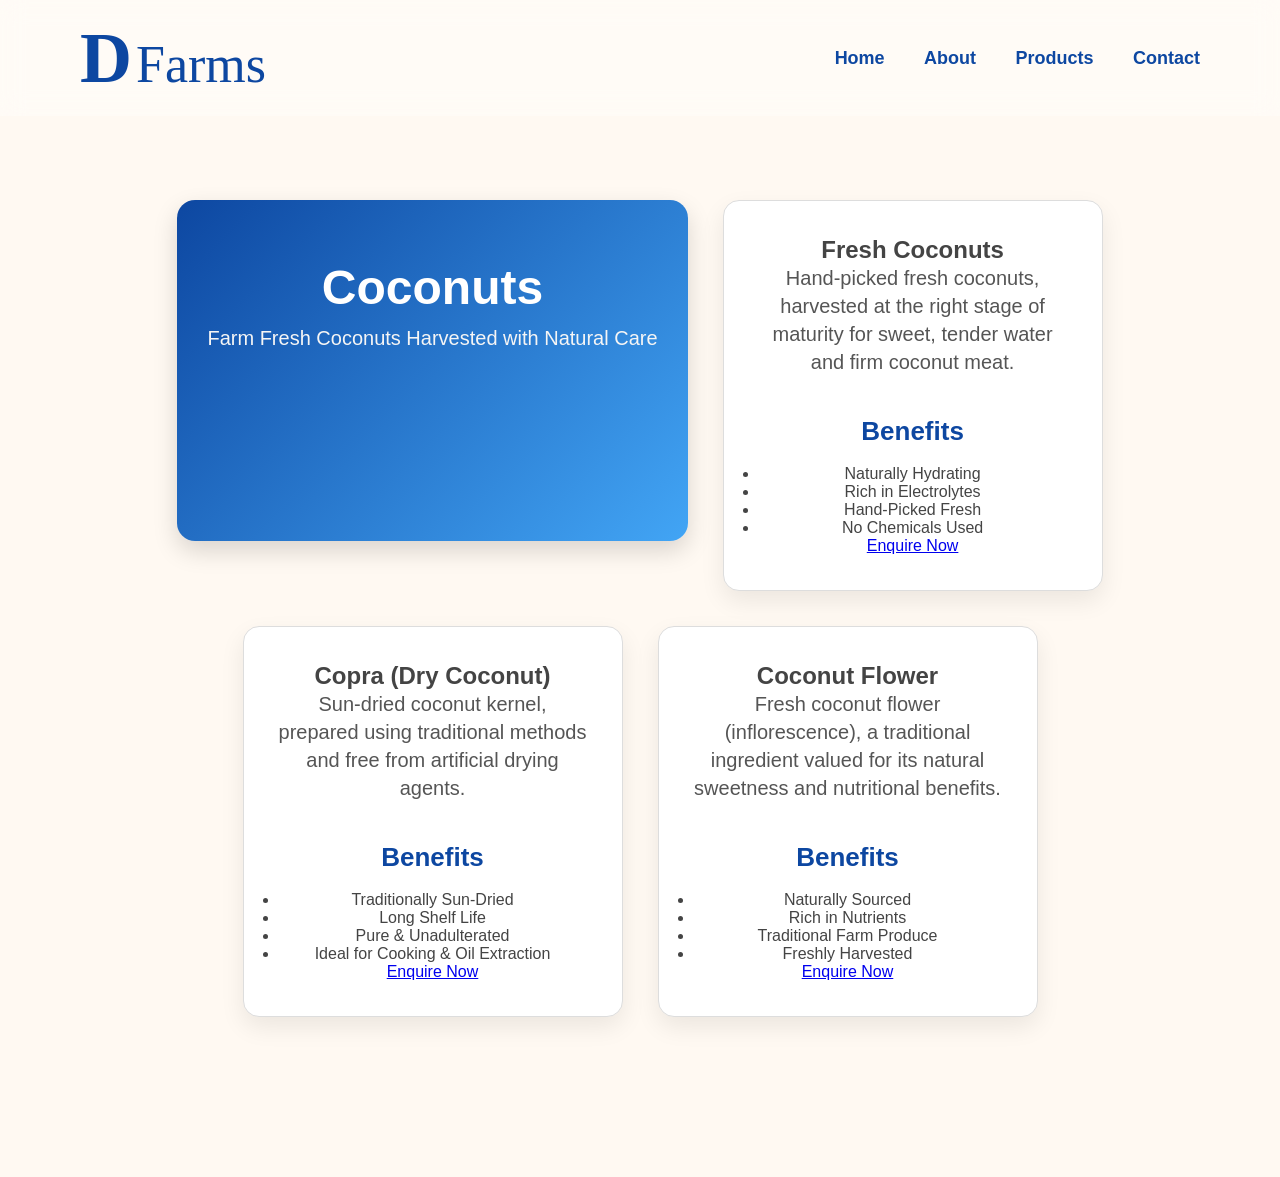
<file: pages/coconut.html>
<!DOCTYPE html>
<html lang="en">
<head>
    <meta charset="UTF-8">
    <meta name="viewport" content="width=device-width, initial-scale=1.0">
    <title>Coconuts | D Farms</title>

    <link rel="stylesheet" href="../css/style.css">
</head>

<body>

<header>

    <div class="logo">
        <span class="logo-d">D</span>
        <span class="logo-text">Farms</span>
    </div>

    <nav>
        <a href="../index.html">Home</a>
        <a href="../index.html#about">About</a>
        <a href="../index.html#products">Products</a>
        <a href="../index.html#contact">Contact</a>
    </nav>

</header>

<section class="product-page">

    <div class="page-header">
    <h1>Coconuts</h1>
    <p>Farm Fresh Coconuts Harvested with Natural Care</p>
</div>

    <div class="product-card">
        <h2>Fresh Coconuts</h2>
        <p>
            Hand-picked fresh coconuts, harvested at the right stage of maturity for
            sweet, tender water and firm coconut meat.
        </p>
        <h3>Benefits</h3>
        <ul>
            <li>Naturally Hydrating</li>
            <li>Rich in Electrolytes</li>
            <li>Hand-Picked Fresh</li>
            <li>No Chemicals Used</li>
        </ul>
        <a href="../index.html#contact" class="btn">Enquire Now</a>
    </div>

    <div class="product-card">
        <h2>Copra (Dry Coconut)</h2>
        <p>
            Sun-dried coconut kernel, prepared using traditional methods and free from
            artificial drying agents.
        </p>
        <h3>Benefits</h3>
        <ul>
            <li>Traditionally Sun-Dried</li>
            <li>Long Shelf Life</li>
            <li>Pure & Unadulterated</li>
            <li>Ideal for Cooking & Oil Extraction</li>
        </ul>
        <a href="../index.html#contact" class="btn">Enquire Now</a>
    </div>

    <div class="product-card">
        <h2>Coconut Flower</h2>
        <p>
            Fresh coconut flower (inflorescence), a traditional ingredient valued for its
            natural sweetness and nutritional benefits.
        </p>
        <h3>Benefits</h3>
        <ul>
            <li>Naturally Sourced</li>
            <li>Rich in Nutrients</li>
            <li>Traditional Farm Produce</li>
            <li>Freshly Harvested</li>
        </ul>
        <a href="../index.html#contact" class="btn">Enquire Now</a>
    </div>

</section>

</body>
</html>
</file>
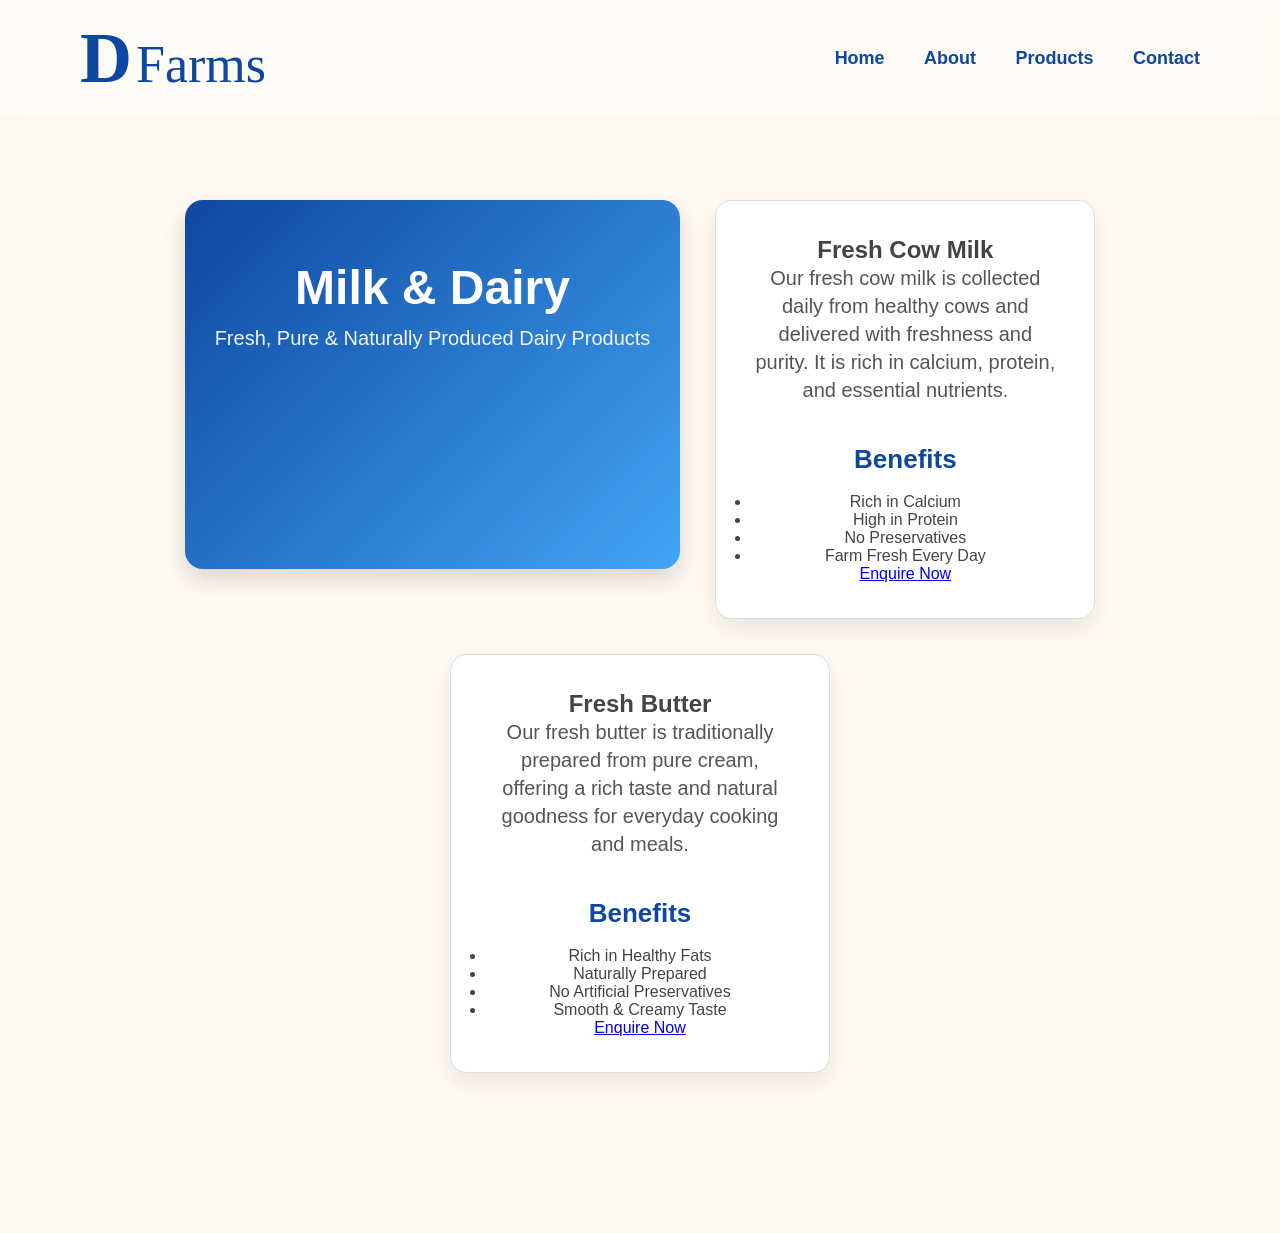
<file: pages/dairy.html>
<!DOCTYPE html>
<html lang="en">
<head>
    <meta charset="UTF-8">
    <meta name="viewport" content="width=device-width, initial-scale=1.0">
    <title>Milk & Dairy | D Farms</title>

    <link rel="stylesheet" href="../css/style.css">
</head>

<body>

<header>

    <div class="logo">
        <span class="logo-d">D</span>
        <span class="logo-text">Farms</span>
    </div>

    <nav>
        <a href="../index.html">Home</a>
        <a href="../index.html#about">About</a>
        <a href="../index.html#products">Products</a>
        <a href="../index.html#contact">Contact</a>
    </nav>

</header>

<section class="product-page">

    <div class="page-header">
    <h1>Milk & Dairy</h1>
    <p>Fresh, Pure & Naturally Produced Dairy Products</p>
</div>

    <div class="product-card">
        <h2>Fresh Cow Milk</h2>
        <p>
            Our fresh cow milk is collected daily from healthy cows and delivered with
            freshness and purity. It is rich in calcium, protein, and essential nutrients.
        </p>
        <h3>Benefits</h3>
        <ul>
            <li>Rich in Calcium</li>
            <li>High in Protein</li>
            <li>No Preservatives</li>
            <li>Farm Fresh Every Day</li>
        </ul>
        <a href="../index.html#contact" class="btn">Enquire Now</a>
    </div>

    <div class="product-card">
        <h2>Fresh Butter</h2>
        <p>
            Our fresh butter is traditionally prepared from pure cream, offering a rich
            taste and natural goodness for everyday cooking and meals.
        </p>
        <h3>Benefits</h3>
        <ul>
            <li>Rich in Healthy Fats</li>
            <li>Naturally Prepared</li>
            <li>No Artificial Preservatives</li>
            <li>Smooth & Creamy Taste</li>
        </ul>
        <a href="../index.html#contact" class="btn">Enquire Now</a>
    </div>

</section>

</body>
</html>
</file>
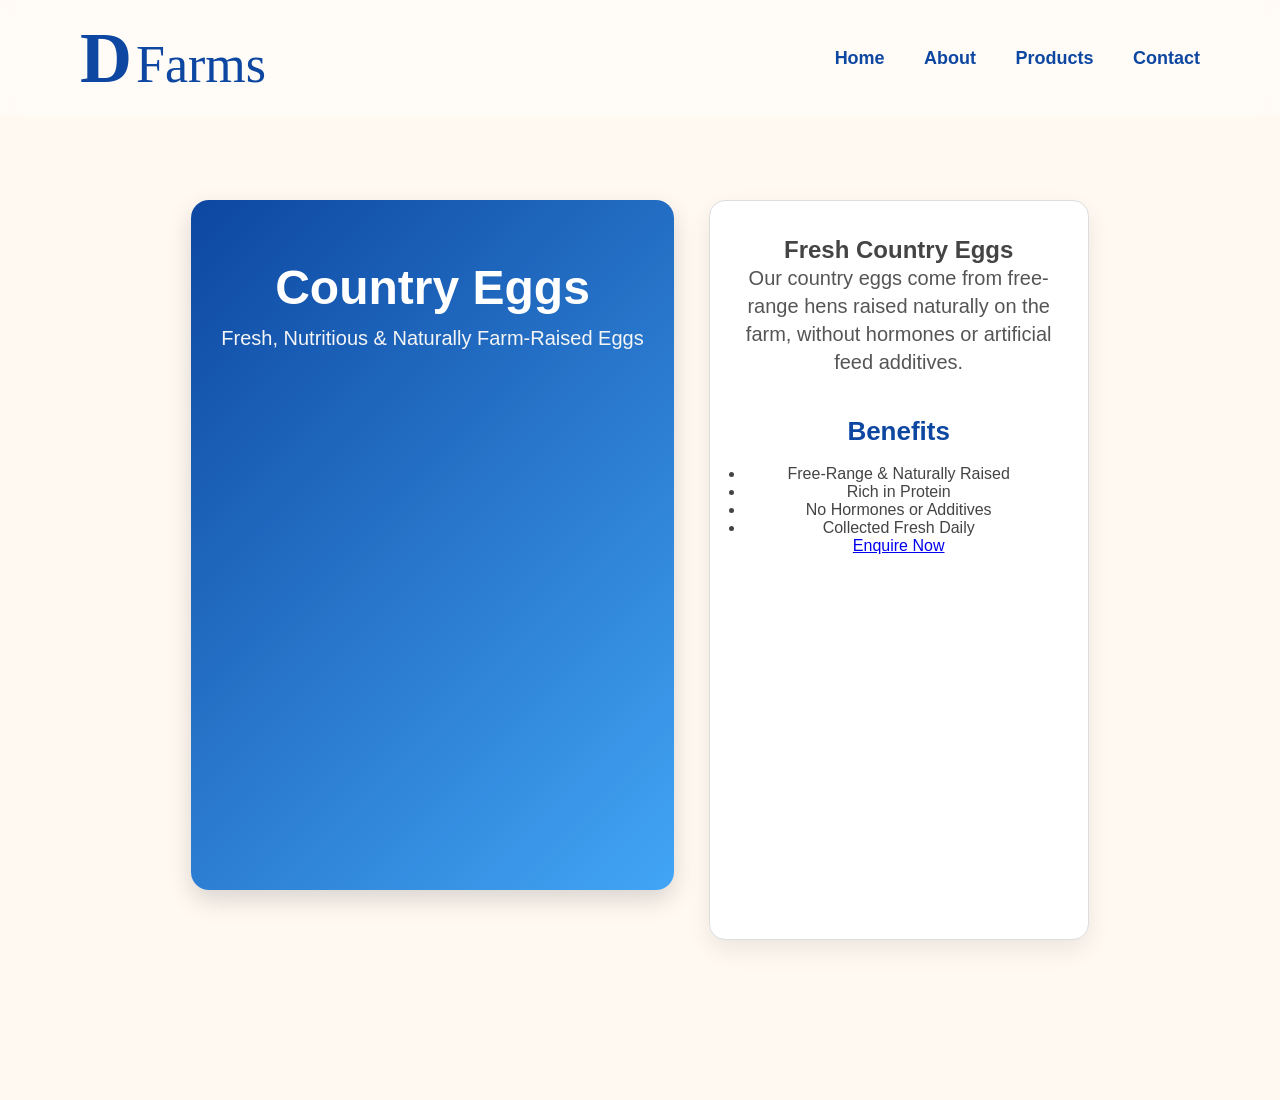
<file: pages/eggs.html>
<!DOCTYPE html>
<html lang="en">
<head>
    <meta charset="UTF-8">
    <meta name="viewport" content="width=device-width, initial-scale=1.0">
    <title>Country Eggs | D Farms</title>

    <link rel="stylesheet" href="../css/style.css">
</head>

<body>

<header>

    <div class="logo">
        <span class="logo-d">D</span>
        <span class="logo-text">Farms</span>
    </div>

    <nav>
        <a href="../index.html">Home</a>
        <a href="../index.html#about">About</a>
        <a href="../index.html#products">Products</a>
        <a href="../index.html#contact">Contact</a>
    </nav>

</header>

<section class="product-page">

    <div class="page-header">
    <h1>Country Eggs</h1>
    <p>Fresh, Nutritious & Naturally Farm-Raised Eggs</p>
</div>
    <div class="product-card">
        <h2>Fresh Country Eggs</h2>
        <p>
            Our country eggs come from free-range hens raised naturally on the farm,
            without hormones or artificial feed additives.
        </p>
        <h3>Benefits</h3>
        <ul>
            <li>Free-Range & Naturally Raised</li>
            <li>Rich in Protein</li>
            <li>No Hormones or Additives</li>
            <li>Collected Fresh Daily</li>
        </ul>
        <a href="../index.html#contact" class="btn">Enquire Now</a>
    </div>

</section>

</body>
</html>
</file>
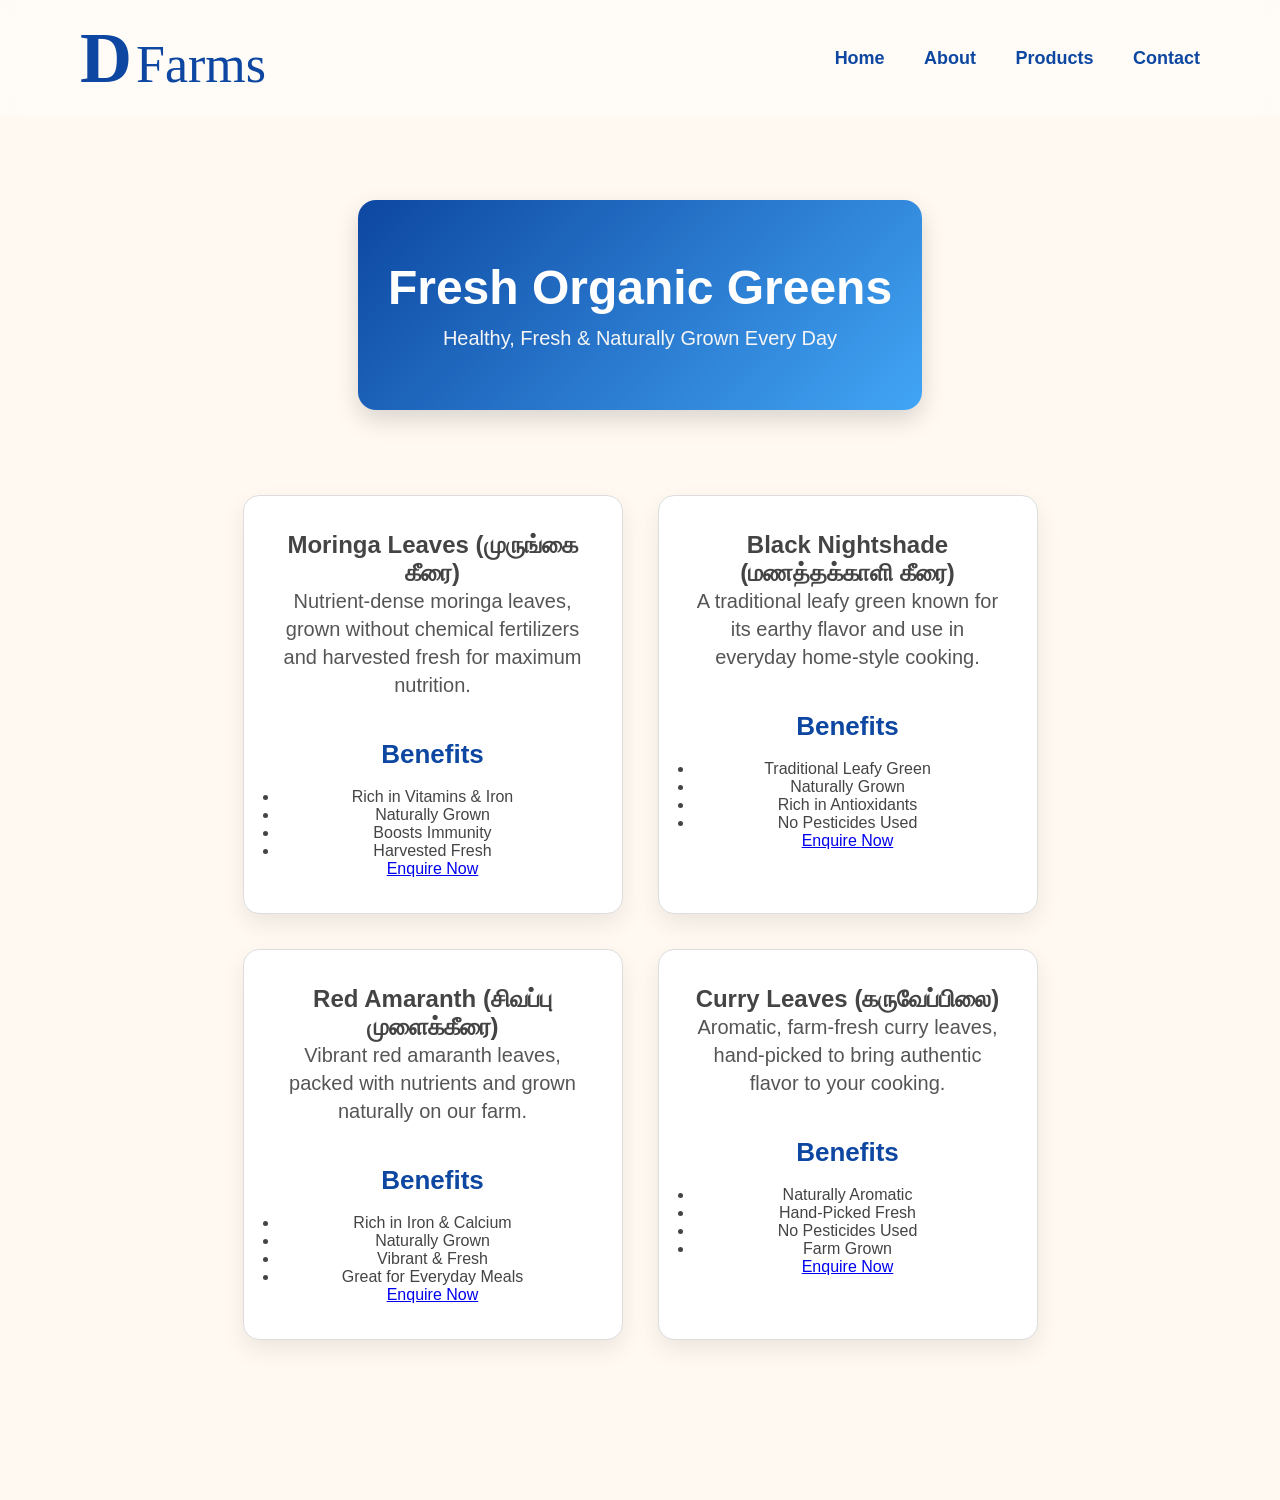
<file: pages/greens.html>
<!DOCTYPE html>
<html lang="en">
<head>
    <meta charset="UTF-8">
    <meta name="viewport" content="width=device-width, initial-scale=1.0">
    <title>Fresh Greens | D Farms</title>

    <link rel="stylesheet" href="../css/style.css">
</head>

<body>

<header>

    <div class="logo">
        <span class="logo-d">D</span>
        <span class="logo-text">Farms</span>
    </div>

    <nav>
        <a href="../index.html">Home</a>
        <a href="../index.html#about">About</a>
        <a href="../index.html#products">Products</a>
        <a href="../index.html#contact">Contact</a>
    </nav>

</header>

<section class="product-page">

    <div class="page-header">
    <h1>Fresh Organic Greens</h1>
    <p>Healthy, Fresh & Naturally Grown Every Day</p>
</div>

    <div class="product-card">
        <h2>Moringa Leaves (முருங்கை கீரை)</h2>
        <p>
            Nutrient-dense moringa leaves, grown without chemical fertilizers and
            harvested fresh for maximum nutrition.
        </p>
        <h3>Benefits</h3>
        <ul>
            <li>Rich in Vitamins & Iron</li>
            <li>Naturally Grown</li>
            <li>Boosts Immunity</li>
            <li>Harvested Fresh</li>
        </ul>
        <a href="../index.html#contact" class="btn">Enquire Now</a>
    </div>

    <div class="product-card">
        <h2>Black Nightshade (மணத்தக்காளி கீரை)</h2>
        <p>
            A traditional leafy green known for its earthy flavor and use in
            everyday home-style cooking.
        </p>
        <h3>Benefits</h3>
        <ul>
            <li>Traditional Leafy Green</li>
            <li>Naturally Grown</li>
            <li>Rich in Antioxidants</li>
            <li>No Pesticides Used</li>
        </ul>
        <a href="../index.html#contact" class="btn">Enquire Now</a>
    </div>

    <div class="product-card">
        <h2>Red Amaranth (சிவப்பு முளைக்கீரை)</h2>
        <p>
            Vibrant red amaranth leaves, packed with nutrients and grown naturally
            on our farm.
        </p>
        <h3>Benefits</h3>
        <ul>
            <li>Rich in Iron & Calcium</li>
            <li>Naturally Grown</li>
            <li>Vibrant & Fresh</li>
            <li>Great for Everyday Meals</li>
        </ul>
        <a href="../index.html#contact" class="btn">Enquire Now</a>
    </div>

    <div class="product-card">
        <h2>Curry Leaves (கருவேப்பிலை)</h2>
        <p>
            Aromatic, farm-fresh curry leaves, hand-picked to bring authentic
            flavor to your cooking.
        </p>
        <h3>Benefits</h3>
        <ul>
            <li>Naturally Aromatic</li>
            <li>Hand-Picked Fresh</li>
            <li>No Pesticides Used</li>
            <li>Farm Grown</li>
        </ul>
        <a href="../index.html#contact" class="btn">Enquire Now</a>
    </div>

</section>

</body>
</html>
</file>
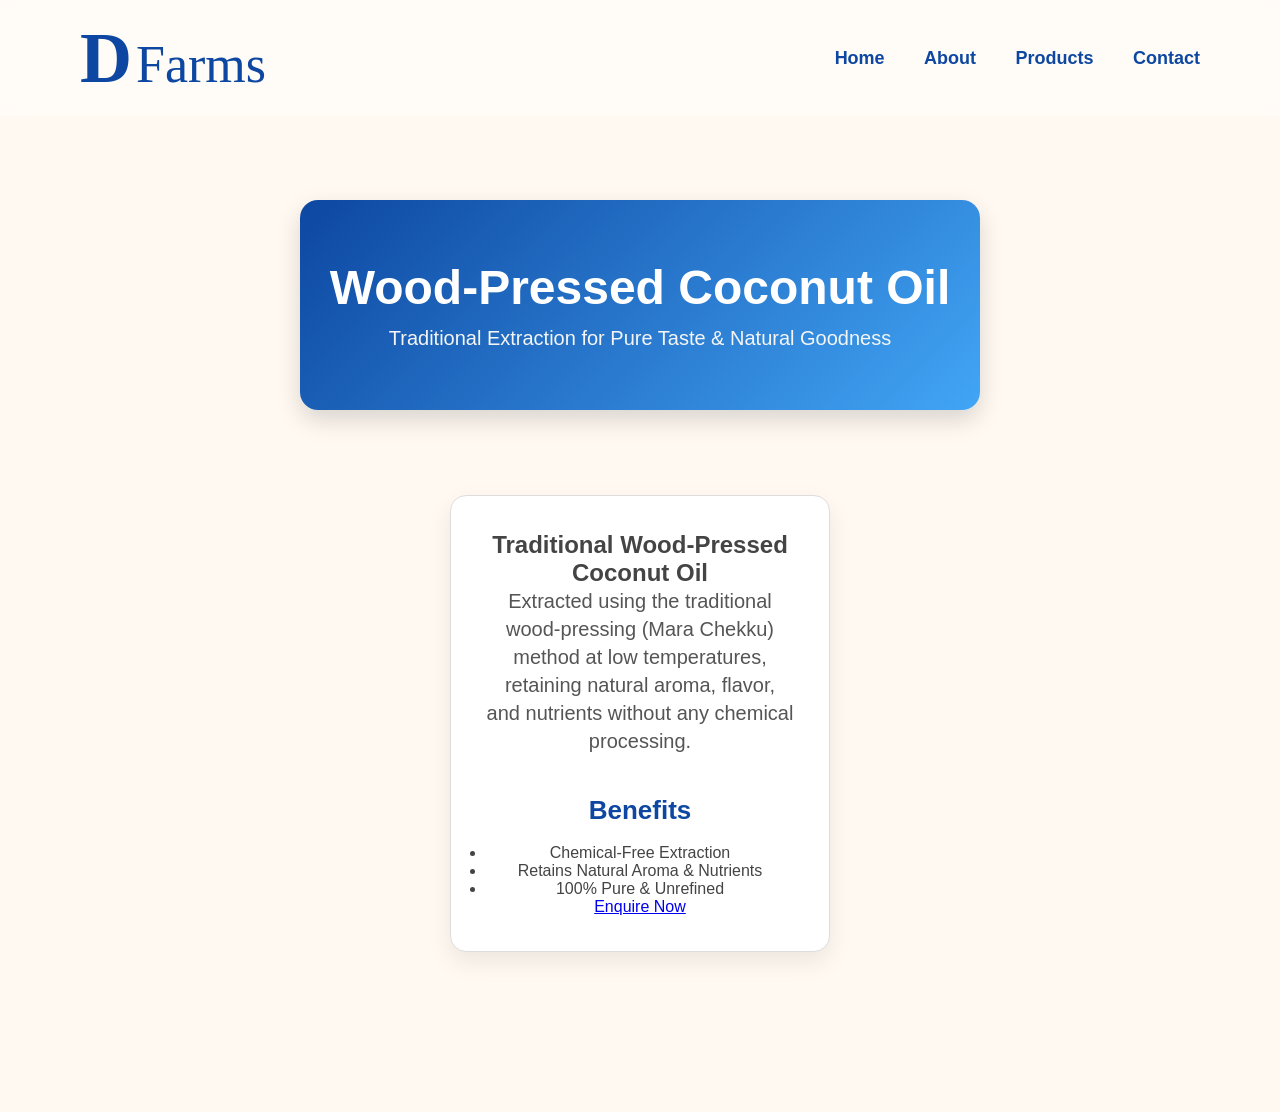
<file: pages/oil.html>
<!DOCTYPE html>
<html lang="en">
<head>
    <meta charset="UTF-8">
    <meta name="viewport" content="width=device-width, initial-scale=1.0">
    <title>Wood-Pressed Coconut Oil | D Farms</title>

    <link rel="stylesheet" href="../css/style.css">
</head>

<body>

<header>

    <div class="logo">
        <span class="logo-d">D</span>
        <span class="logo-text">Farms</span>
    </div>

    <nav>
        <a href="../index.html">Home</a>
        <a href="../index.html#about">About</a>
        <a href="../index.html#products">Products</a>
        <a href="../index.html#contact">Contact</a>
    </nav>

</header>

<section class="product-page">

    <div class="page-header">
    <h1>Wood-Pressed Coconut Oil</h1>
    <p>Traditional Extraction for Pure Taste & Natural Goodness</p>
</div>

    <div class="product-card">
        <h2>Traditional Wood-Pressed Coconut Oil</h2>
        <p>
            Extracted using the traditional wood-pressing (Mara Chekku) method at low
            temperatures, retaining natural aroma, flavor, and nutrients without any
            chemical processing.
        </p>
        <h3>Benefits</h3>
        <ul>
            <li>Chemical-Free Extraction</li>
            <li>Retains Natural Aroma & Nutrients</li>
            <li>100% Pure & Unrefined</li>
        </ul>
        <a href="../index.html#contact" class="btn">Enquire Now</a>
    </div>

</section>

</body>
</html>
</file>
<file: css/style.css>
/* ===========================
   RESET
=========================== */

*{
    margin:0;
    padding:0;
    box-sizing:border-box;
}

/* ===========================
   BODY
=========================== */

body{
    font-family:Arial, Helvetica, sans-serif;
    background:#FFF9F2;
}

/* ===========================
   HEADER
=========================== */

header{
    position:fixed;
    width:100%;
    top:0;
    left:0;
    padding:22px 80px;
    display:flex;
    justify-content:space-between;
    align-items:center;

    background:rgba(255,255,255,.35);
    backdrop-filter:blur(12px);

    z-index:1000;
}

/* ===========================
   LOGO
=========================== */

.logo{
    display:flex;
    align-items:baseline;
    gap:8px;
}

.logo-d{
    font-size:72px;
    font-weight:700;
    color:#0D47A1;
    font-family:Georgia, serif;
    line-height:1;
}

.logo-text{
    font-family:'Alex Brush', cursive;
    font-size:52px;
    color:#0D47A1;
    margin-bottom:2px;
    margin-left:-4px;
    line-height:1;

}

/* ===========================
   NAVIGATION
=========================== */

nav a{
    text-decoration:none;
    color:#0D47A1;
    margin-left:35px;
    font-size:18px;
    font-weight:600;
    transition:.3s;
}

nav a:hover{
    color:#2E7D32;
}

/* ===========================
   HERO
=========================== */

.hero{
    height:100vh;
    display:flex;
    justify-content:center;
    align-items:center;
    flex-direction:column;
    text-align:center;

    background:
    linear-gradient(
        rgba(255,255,255,0.55),
        rgba(255,255,255,0.55)
    ),
    url("../images/farm-bg.jpg");

    background-size:cover;
    background-position:center;
    background-repeat:no-repeat;
}

/* Background Image */

.hero::before{

    content:"";

    position:absolute;

    inset:0;

    background-image:url("images/farm-bg.jpg");

    background-size:cover;

    background-position:center;

    background-repeat:no-repeat;

    opacity:.18;

    filter:blur(2px);

    z-index:-2;
}

/* Cream Overlay */

.hero::after{

    content:"";

    position:absolute;

    inset:0;

    background:#FFF9F2;

    opacity:.82;

    z-index:-1;
}

/* Hero Content */

.hero-content{

    text-align:center;

    padding:20px;

}

.hero h1{

    font-size:80px;

    color:#0D47A1;

    margin-bottom:15px;

    font-family:Georgia, serif;

}

.hero h3{

    font-size:32px;

    color:#4F8A5B;

    font-style:italic;

    margin-bottom:30px;

    font-weight:500;

}

.hero p{

    font-size:24px;

    color:#444;

    line-height:40px;

    margin-bottom:45px;

}

button{

    background:#0D47A1;

    color:white;

    border:none;

    padding:18px 42px;

    font-size:20px;

    border-radius:10px;

    cursor:pointer;

    transition:.3s;
}

button:hover{

    background:#08306B;

    transform:translateY(-3px);

}

/* ===========================
   MOBILE
=========================== */

@media(max-width:768px){

header{
    padding:20px;
}

nav{
    display:none;
}

.logo-d{
    font-size:42px;
}

.logo-text{
    font-size:28px;
}

.hero h1{
    font-size:50px;
}

.hero h3{
    font-size:22px;
}

.hero p{
    font-size:18px;
    line-height:32px;
}

button{
    padding:15px 30px;
    font-size:18px;
}

}
/* ==========================================
            ABOUT SECTION
========================================== */

.about{
    background:#ffffff;
    padding:100px 12%;
    text-align:center;
}

.about-content{
    max-width:900px;
    margin:auto;
}

.about h2{
    font-size:48px;
    color:#0D47A1;
    margin-bottom:30px;
    font-family:Georgia, serif;
}

.about p{
    font-size:20px;
    color:#555;
    line-height:36px;
    margin-bottom:25px;
}

.about button{

    background:#0D47A1;
    color:white;

    border:none;

    padding:15px 38px;

    border-radius:8px;

    font-size:18px;

    cursor:pointer;

    transition:.3s;

}

.about button:hover{

    background:#08306B;

    transform:translateY(-3px);

}
/*==============================
        PRODUCTS
==============================*/

.products{
    padding:100px 8%;
    background:#FFF9F2;
    text-align:center;
}

.products h2{
    font-size:42px;
    color:#0D47A1;
    margin-bottom:15px;
}

.section-subtitle{
    font-size:18px;
    color:#666;
    margin-bottom:50px;
}

.product-row{
    display:flex;
    justify-content:center;
    gap:30px;
    margin-bottom:30px;
    flex-wrap:wrap;
}

.product-card{
    width:320px;
    background:#fff;
    border-radius:18px;
    padding:35px 30px;
    text-decoration:none;
    color:#444;
    box-shadow:0 10px 25px rgba(0,0,0,0.08);
    transition:0.3s;
}

.product-card:hover{
    transform:translateY(-8px);
    box-shadow:0 18px 35px rgba(0,0,0,0.15);
}

.product-card h3{
    font-size:26px;
    color:#0D47A1;
    margin-bottom:18px;
}

.product-card p{
    font-size:17px;
    line-height:28px;
    color:#666;
    margin-bottom:20px;
}

.view-link{
    color:#2E7D32;
    font-weight:600;
}


/*==============================
        CONTACT
==============================*/

.contact{
    padding:100px 10%;
    background:#ffffff;
    text-align:center;
}

.contact h2{
    font-size:42px;
    color:#0D47A1;
    margin-bottom:15px;
}

.contact-subtitle{
    font-size:18px;
    color:#666;
    margin-bottom:50px;
}

.contact-container{
    display:flex;
    justify-content:center;
    gap:40px;
    flex-wrap:wrap;
}

.contact-box{
    width:420px;
    background:#FFF9F2;
    padding:40px;
    border-radius:18px;
    box-shadow:0 10px 25px rgba(0,0,0,.08);
    text-align:left;
    transition:.3s;
}

.contact-box:hover{
    transform:translateY(-8px);
    box-shadow:0 18px 35px rgba(0,0,0,.15);
}

.contact-box h3{
    color:#0D47A1;
    margin-bottom:20px;
    font-size:28px;
}

.contact-box p{
    font-size:17px;
    color:#555;
    line-height:30px;
    margin-bottom:18px;
}

.contact-box a{
    text-decoration:none;
    color:#2E7D32;
    font-weight:600;
}

.contact-box a:hover{
    color:#0D47A1;
}
/* PRODUCT PAGE */

.product-page{
    padding:80px 8%;
    background:#FFF9F2;
    min-height:100vh;
    text-align:center;
}

.product-page h1{
    font-size:45px;
    color:#0D47A1;
    margin-bottom:20px;
}

.product-page p{
    font-size:20px;
    color:#555;
    margin-bottom:40px;
}

.product-details{
    background:white;
    max-width:600px;
    margin:auto;
    padding:40px;
    border-radius:20px;
    box-shadow:0 10px 25px rgba(0,0,0,0.1);
}

.product-details h2{
    color:#0D47A1;
    font-size:30px;
}

.product-details ul{
    list-style:none;
    padding:0;
}

.product-details li{
    font-size:18px;
    padding:12px;
    color:#555;
}
/* ===========================
   PRODUCT PAGE
=========================== */

.product-page{
    width:90%;
    max-width:1400px;
    margin:120px auto 80px;

    display:flex;
    flex-wrap:wrap;
    justify-content:center;   /* Centers the cards */
    gap:35px;
}

.product-page h1,
.product-page > p{
    width:100%;
    text-align:center;
}

.product-card{
    flex:0 0 380px;      /* Fixed card width */
    max-width:380px;

    background:#fff;
    border:1px solid #ddd;
    border-radius:16px;
    padding:35px;

    display:flex;
    flex-direction:column;

    transition:.3s;
}
@media(max-width:1000px){
    .product-card{
        flex:0 0 calc(50% - 20px);
    }
}

@media(max-width:700px){
    .product-card{
        flex:0 0 100%;
        max-width:450px;
    }
}
/* ===== Product Page Header ===== */

.page-header{
    background:linear-gradient(135deg,#0D47A1,#42A5F5);
    color:#fff;
    padding:60px 30px;
    border-radius:18px;
    text-align:center;
    margin-bottom:50px;
    box-shadow:0 10px 25px rgba(0,0,0,.15);
}

.page-header h1{
    font-size:48px;
    margin-bottom:12px;
    font-weight:700;
    color:#fff;
}

.page-header p{
    font-size:20px;
    color:#f5f5f5;
    margin:0;
}
</file>
